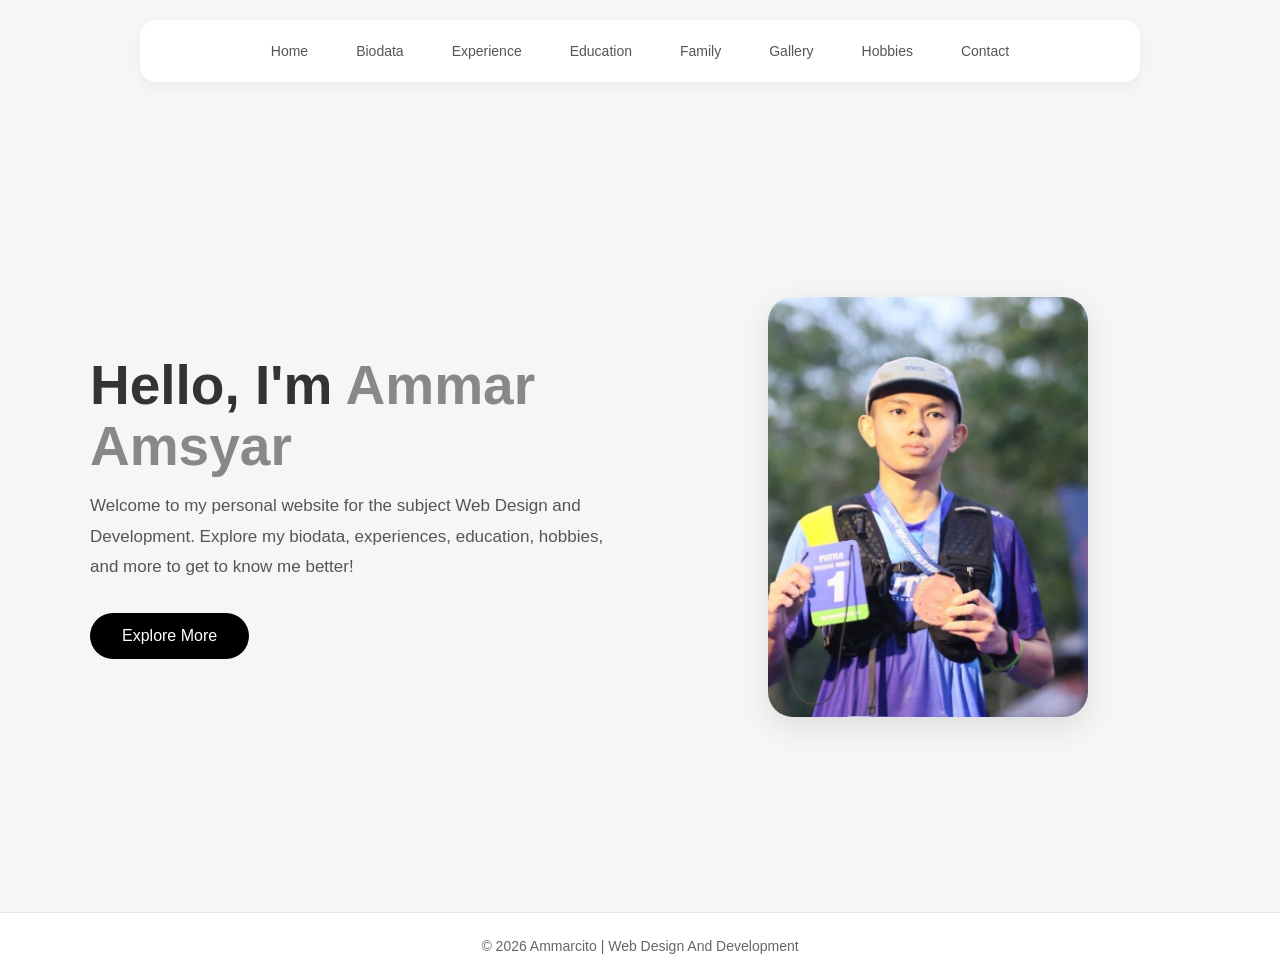
<file: index.html>
<!DOCTYPE html>
<html lang="en">
<head>
    <meta charset="UTF-8">
    <meta name="viewport" content="width=device-width, initial-scale=1.0">
    <title>Home | AMMAR AMSYAR </title>
    <link rel="stylesheet" href="style.css">

</head>

<body>

    
    <nav>
        <a href="index.html">Home</a>
        <a href="biodata.html">Biodata</a>
        <a href="experience.html">Experience</a>
        <a href="education.html">Education</a>
        <a href="family.html">Family</a>
        <a href="gallery.html">Gallery</a>
        <a href="hobbies.html">Hobbies</a>
        <a href="contact.html">Contact</a>
    </nav>

    
    <section class="hero">

        <div class="container">

            <div class="text">
                <h1>Hello, I'm <span>Ammar Amsyar</span></h1>

                <p>
                    Welcome to my personal website for the subject
                    Web Design and Development. Explore my biodata,
                    experiences, education, hobbies, and more to get to know me better!
                </p>

                <a href="biodata.html" class="btn">Explore More</a>
            </div>

            <div class="image">
                <img src="images/Ammar.jpeg" alt="Ammar Amsyar">
            </div>

        </div>

    </section>

    
    <footer>
        <p>© 2026 Ammarcito | Web Design And Development</p>
    </footer>

</body>
</html>
</file>
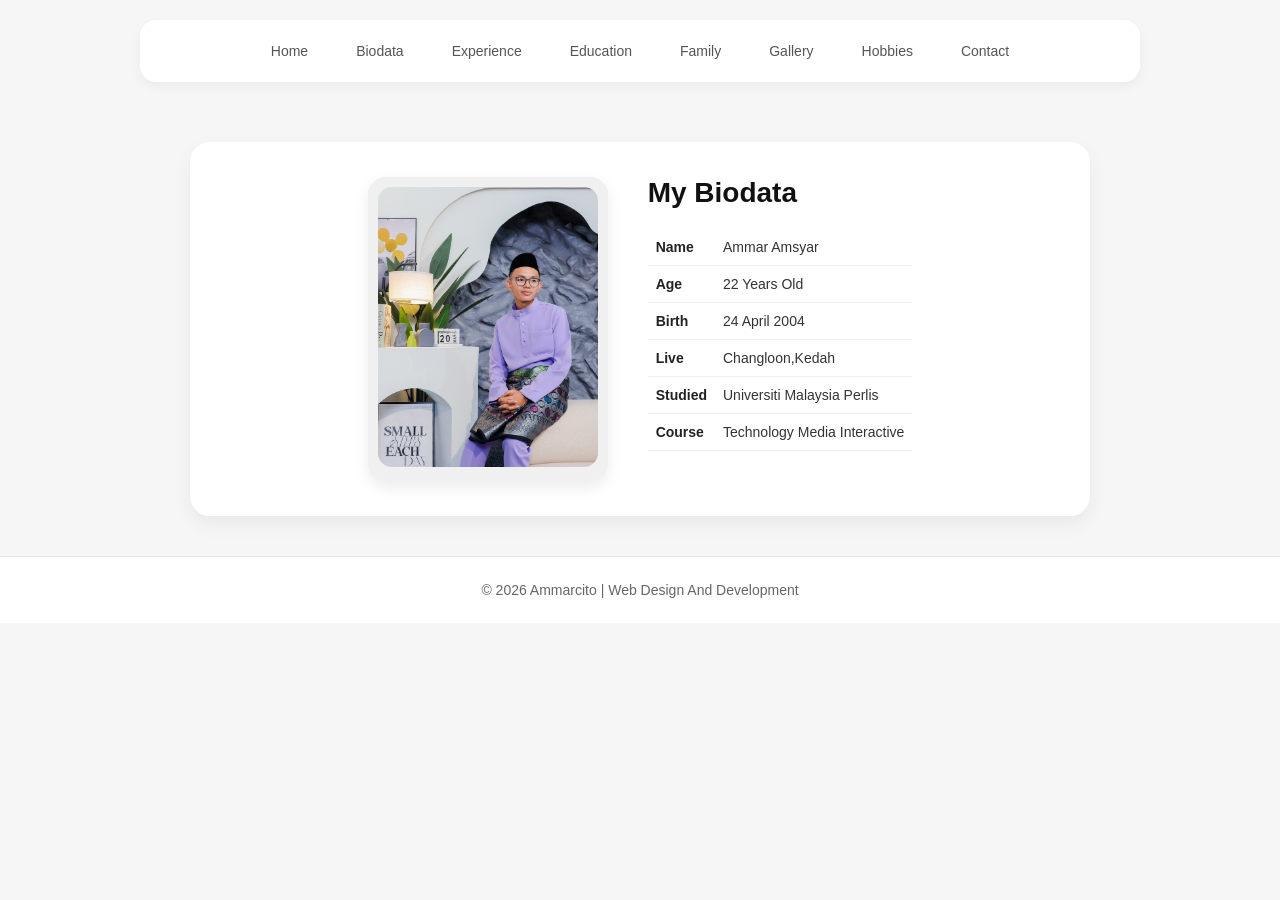
<file: biodata.html>
<!DOCTYPE html>
<html lang="en">
<head>
    <meta charset="UTF-8">
    <meta name="viewport" content="width=device-width, initial-scale=1.0">
    <title>Biodata | AMMAR AMSYAR</title>

    <link rel="stylesheet" href="style.css">
</head>

<body>


    <nav>
        <a href="index.html">Home</a>
        <a href="biodata.html">Biodata</a>
        <a href="experience.html">Experience</a>
        <a href="education.html">Education</a>
        <a href="family.html">Family</a>
        <a href="gallery.html">Gallery</a>
        <a href="hobbies.html">Hobbies</a>
        <a href="contact.html">Contact</a>
    </nav>

   
    <section class="biodata-section">

        <div class="biodata-container">

          
            <div class="biodata-image">

                <div class="frame">
                    <img src="images/Ammar2.jpg" alt="Ammar Amsyar">
                </div>

            </div>

            
            <div class="biodata-content">

                <h1>My Biodata</h1>

                <table>

                    <tr>
                        <td><strong>Name</strong></td>
                        <td>Ammar Amsyar</td>
                    </tr>

                    <tr>
                        <td><strong>Age</strong></td>
                        <td>22 Years Old</td>
                    </tr>

                    <tr>
                        <td><strong>Birth</strong></td>
                        <td>24 April 2004</td>
                    </tr>

                    <tr>
                        <td><strong>Live</strong></td>
                        <td>Changloon,Kedah</td>
                    </tr>

                    <tr>
                        <td><strong>Studied</strong></td>
                        <td>Universiti Malaysia Perlis</td>
                    </tr>

                    <tr>
                        <td><strong>Course</strong></td>
                        <td>Technology Media Interactive</td>
                    </tr>

                </table>

            </div>

        </div>

    </section>
 <footer>
        <p>&copy; 2026 Ammarcito | Web Design And Development</p>
    </footer>

</body>
</html>
</file>
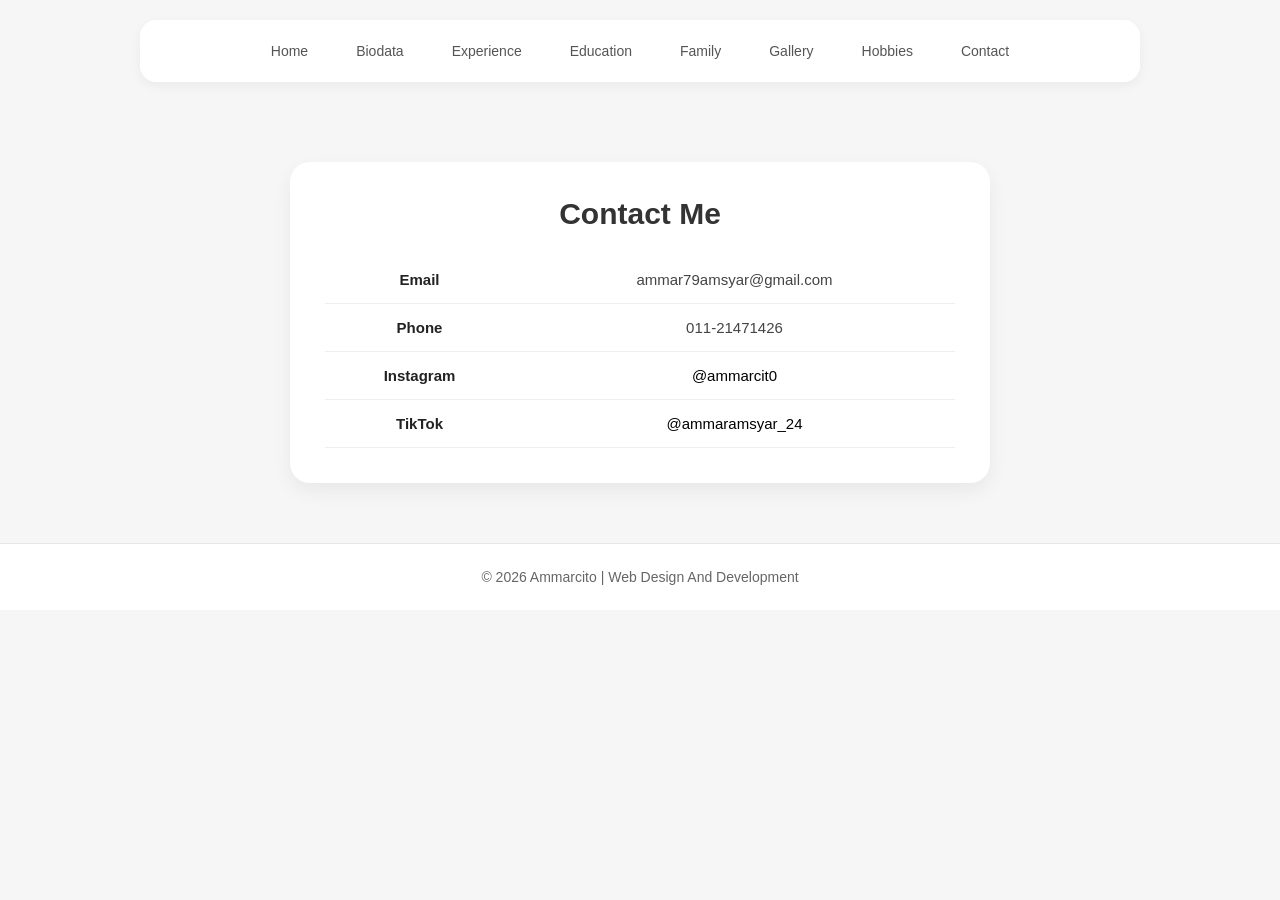
<file: contact.html>
<!DOCTYPE html>
<html lang="en">
<head>
    <meta charset="UTF-8">
    <meta name="viewport" content="width=device-width, initial-scale=1.0">
    <title>Contact | AMMAR AMSYAR</title>

    <link rel="stylesheet" href="style.css">
</head>

<body>

    
    <nav>
        <a href="index.html">Home</a>
        <a href="biodata.html">Biodata</a>
        <a href="experience.html">Experience</a>
        <a href="education.html">Education</a>
        <a href="family.html">Family</a>
        <a href="gallery.html">Gallery</a>
        <a href="hobbies.html">Hobbies</a>
        <a href="contact.html">Contact</a>
    </nav>

  
    <section class="contact-section">

        <div class="contact-container">

            <h1>Contact Me</h1>

            <table class="contact-table">

                <tr>
                    <td><strong>Email</strong></td>
                    <td>ammar79amsyar@gmail.com</td>
                </tr>

                <tr>
                    <td><strong>Phone</strong></td>
                    <td>011-21471426</td>
                </tr>

                <tr>
                    <td><strong>Instagram</strong></td>
                    <td>
                        <a href="https://www.instagram.com/ammarcit0/?hl=en" target="_blank">
                            @ammarcit0
                        </a>
                    </td>
                </tr>

                <tr>
                    <td><strong>TikTok</strong></td>
                    <td>
                        <a href="https://www.tiktok.com/@ammaramsyar_24" target="_blank">
                            @ammaramsyar_24
                        </a>
                    </td>
                </tr>

            </table>

        </div>

    </section>
   
    <footer>
        <p>© 2026 Ammarcito | Web Design And Development</p>
    </footer>

</body>
</html>
</file>
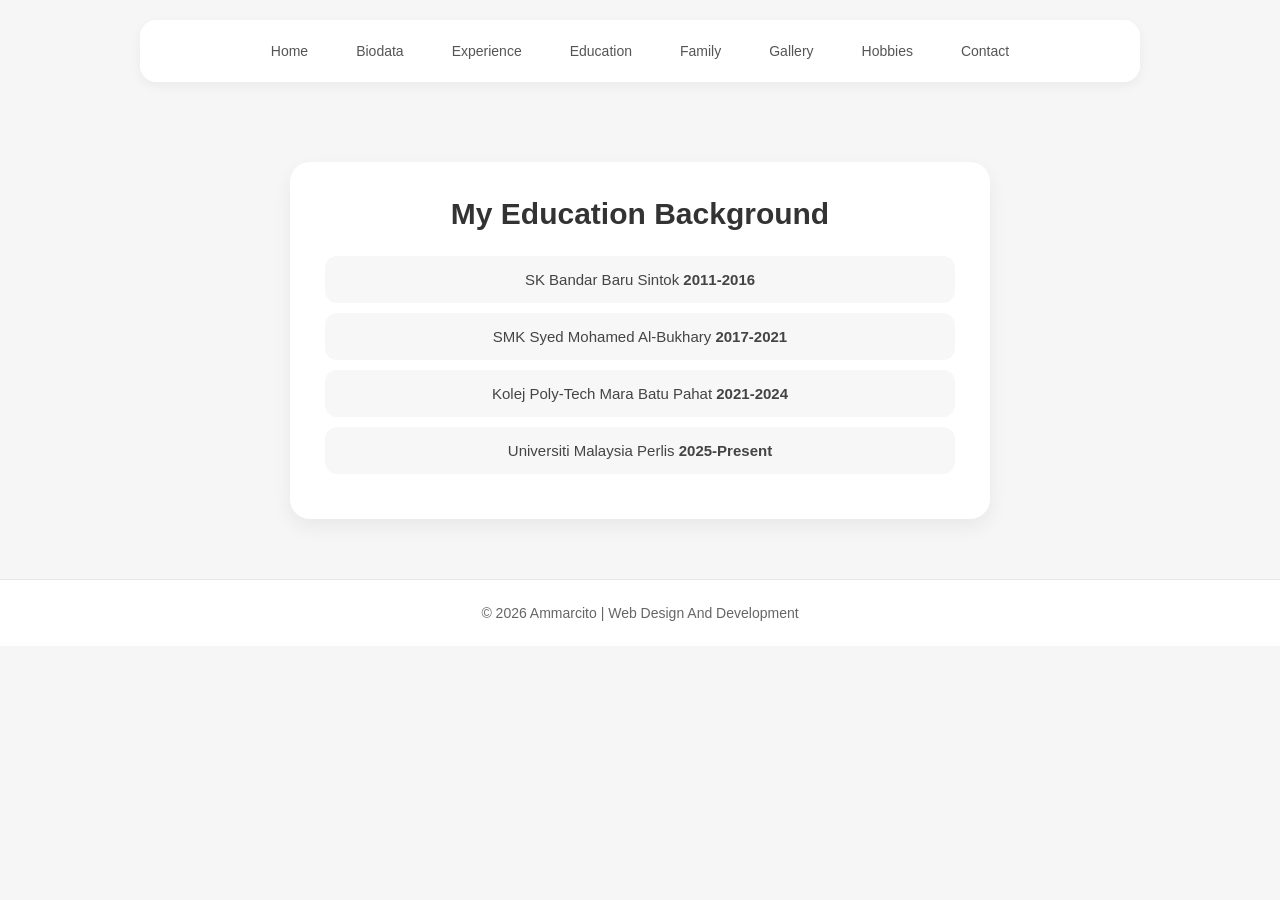
<file: education.html>
<!DOCTYPE html>
<html lang="en">
<head>
    <meta charset="UTF-8">
    <meta name="viewport" content="width=device-width, initial-scale=1.0">
    <title>Education | AMMAR AMSYAR</title>

    <link rel="stylesheet" href="style.css">
</head>

<body>

   
    <nav>
        <a href="index.html">Home</a>
        <a href="biodata.html">Biodata</a>
        <a href="experience.html">Experience</a>
        <a href="education.html">Education</a>
        <a href="family.html">Family</a>
        <a href="gallery.html">Gallery</a>
        <a href="hobbies.html">Hobbies</a>
        <a href="contact.html">Contact</a>
    </nav>

    
    <section class="education-section">

        <div class="education-container">

            <h1>My Education Background</h1>

            <ul class="edu-list">
    <li>
        SK Bandar Baru Sintok 
        <strong>2011-2016</strong>
    </li>

    <li>
        SMK Syed Mohamed Al-Bukhary 
        <strong>2017-2021</strong>
    </li>

    <li>
        Kolej Poly-Tech Mara Batu Pahat 
        <strong>2021-2024</strong>
    </li>

    <li>
        Universiti Malaysia Perlis 
        <strong>2025-Present</strong>
    </li>

</ul>
            </ul>
        </ul>

        </div>

    </section>

  
    <footer>
        <p>&copy; 2026 Ammarcito | Web Design And Development</p>
    </footer>

</body>
</html>
</file>
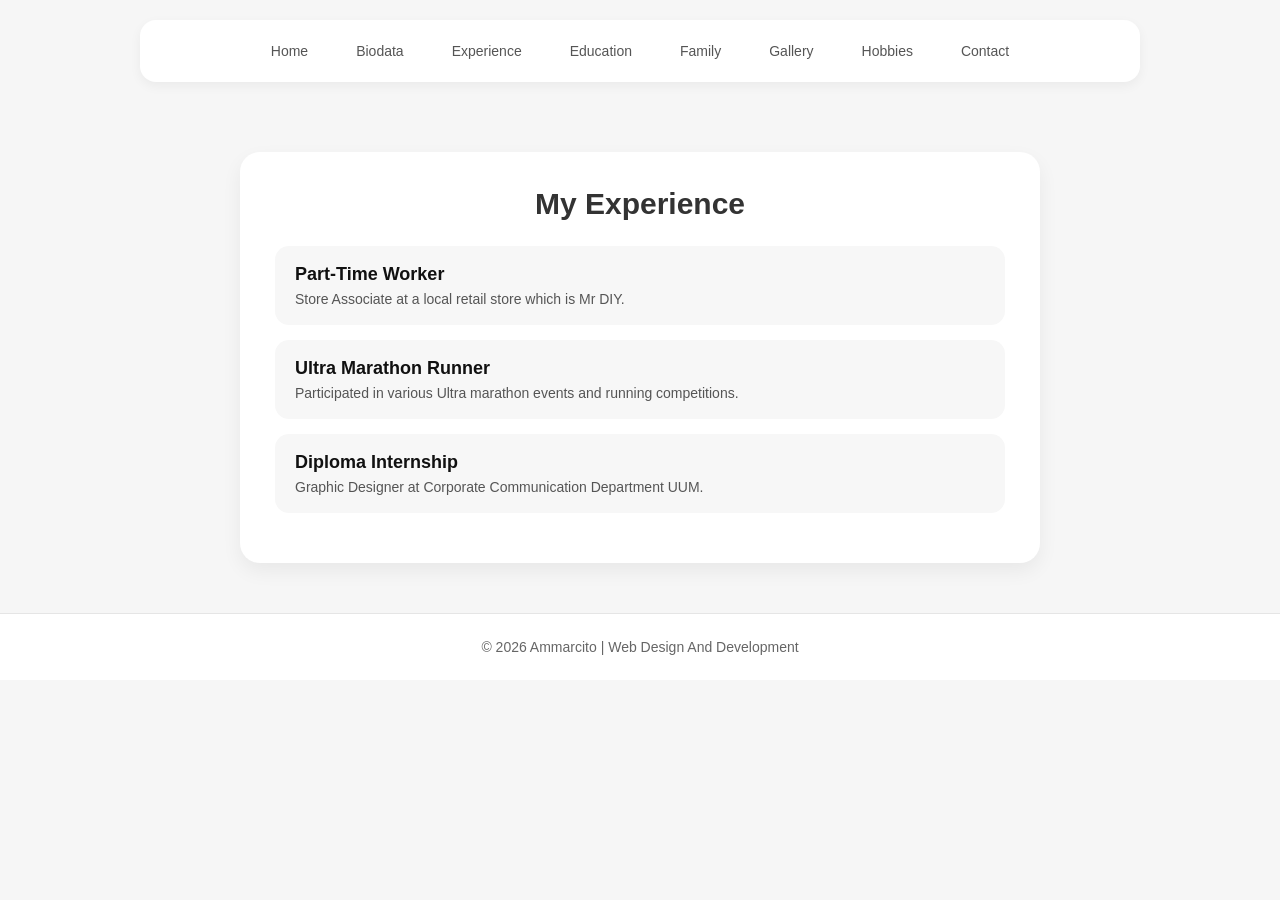
<file: experience.html>
<!DOCTYPE html>
<html lang="en">
<head>
    <meta charset="UTF-8">
    <meta name="viewport" content="width=device-width, initial-scale=1.0">
    <title>Experience | AMMAR AMSYAR</title>

    <link rel="stylesheet" href="style.css">
</head>

<body>

  
    <nav>
        <a href="index.html">Home</a>
        <a href="biodata.html">Biodata</a>
        <a href="experience.html">Experience</a>
        <a href="education.html">Education</a>
        <a href="family.html">Family</a>
        <a href="gallery.html">Gallery</a>
        <a href="hobbies.html">Hobbies</a>
        <a href="contact.html">Contact</a>
    </nav>

   
    <section class="experience-section">

        <div class="experience-container">

            <h1>My Experience</h1>

            <div class="exp-card">
                <h3>Part-Time Worker</h3>
                <p>Store Associate at a local retail store which is Mr DIY.</p>
            </div>

            <div class="exp-card">
                <h3>Ultra Marathon Runner</h3>
                <p>Participated in various Ultra marathon events and running competitions.</p>
            </div>
                
            <div class="exp-card">
                <h3>Diploma Internship</h3>
                <p>Graphic Designer at Corporate Communication Department UUM.</p>
            </div>
        </div>

    </section>
 <footer>
        <p>&copy; 2026 Ammarcito | Web Design And Development</p>
    </footer>

</body>
</html>
</file>
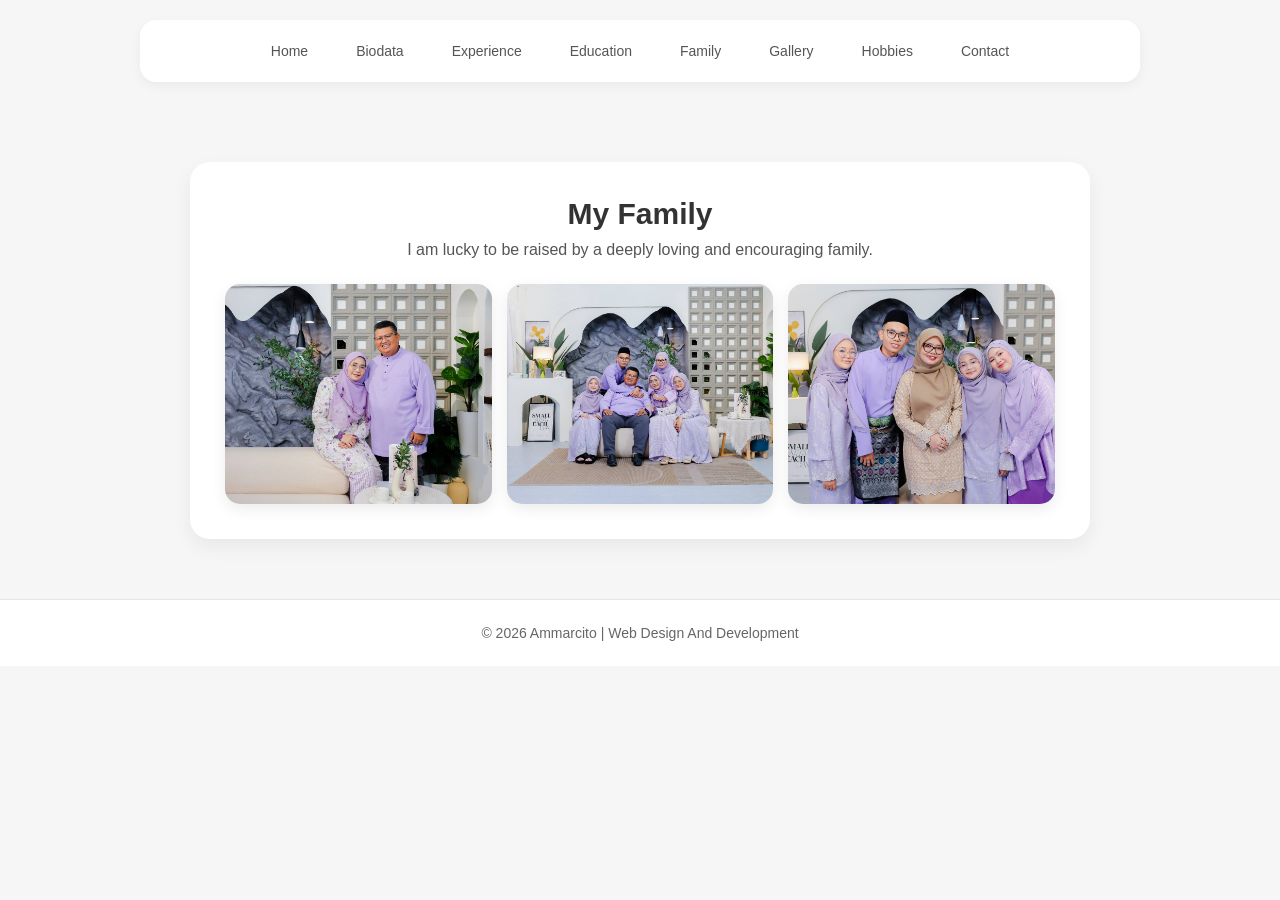
<file: family.html>
<!DOCTYPE html>
<html lang="en">
<head>
    <meta charset="UTF-8">
    <meta name="viewport" content="width=device-width, initial-scale=1.0">
    <title>Family | AMMAR AMSYAR</title>

    <link rel="stylesheet" href="style.css">
</head>

<body>

  
    <nav>
        <a href="index.html">Home</a>
        <a href="biodata.html">Biodata</a>
        <a href="experience.html">Experience</a>
        <a href="education.html">Education</a>
        <a href="family.html">Family</a>
        <a href="gallery.html">Gallery</a>
        <a href="hobbies.html">Hobbies</a>
        <a href="contact.html">Contact</a>
    </nav>

   
    <section class="family-section">

        <div class="family-container">

            <h1>My Family</h1>
            <p>I am lucky to be raised by a deeply loving and encouraging family.</p>

            <div class="family-grid">

                <img src="images/fam1.jpg" alt="Family Photo 1">
                <img src="images/fam2.jpg" alt="Family Photo 2">
                <img src="images/fam3.jpg" alt="Family Photo 3">
    

            </div>

        </div>

    </section>
 <footer>
        <p>&copy; 2026 Ammarcito | Web Design And Development</p>
    </footer>

</body>
</html>
</file>
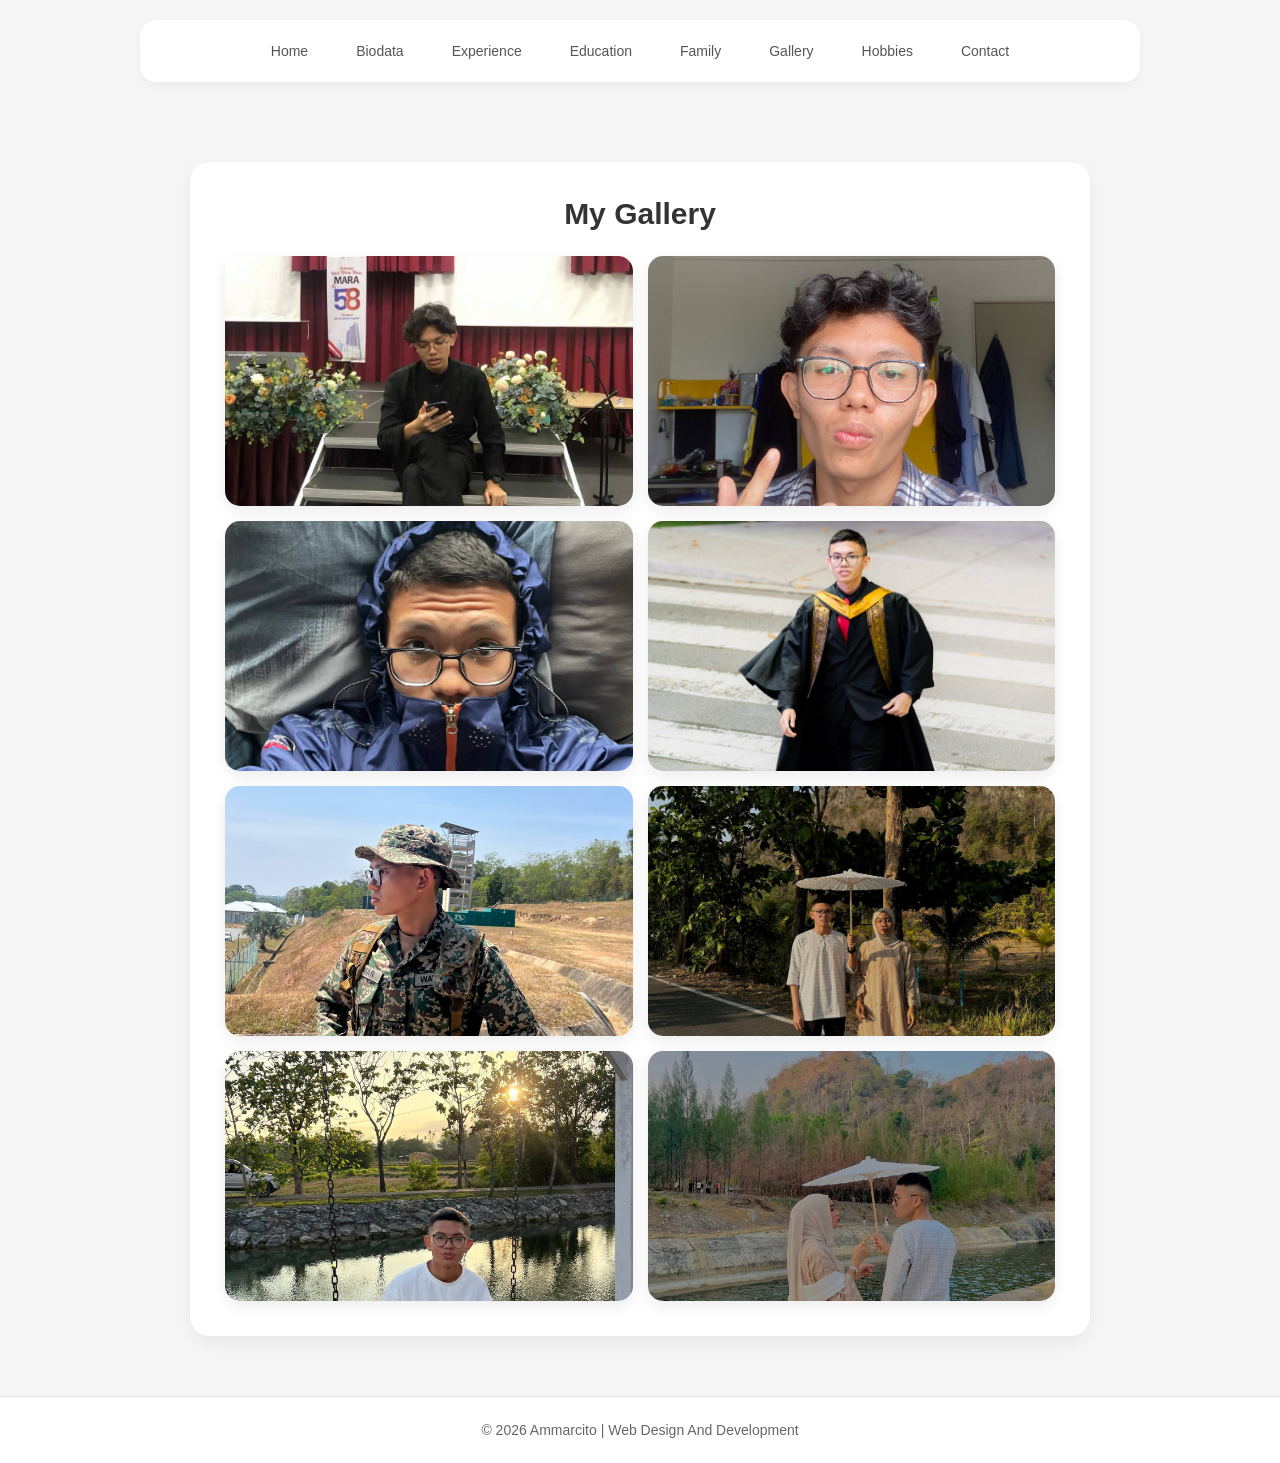
<file: gallery.html>
<!DOCTYPE html>
<html lang="en">
<head>
    <meta charset="UTF-8">
    <meta name="viewport" content="width=device-width, initial-scale=1.0">
    <title>Gallery | AMMAR AMSYAR</title>

    <link rel="stylesheet" href="style.css">
</head>

<body>

   
    <nav>
        <a href="index.html">Home</a>
        <a href="biodata.html">Biodata</a>
        <a href="experience.html">Experience</a>
        <a href="education.html">Education</a>
        <a href="family.html">Family</a>
        <a href="gallery.html">Gallery</a>
        <a href="hobbies.html">Hobbies</a>
        <a href="contact.html">Contact</a>
    </nav>

    
    <section class="gallery-section">

        <div class="gallery-container">

            <h1>My Gallery</h1>

            <div class="gallery-grid">

                <img src="images/gallery1.jpg" alt="Gallery 1">
                <img src="images/gallery2.jpg" alt="Gallery 2">
                <img src="images/gallery3.jpg" alt="Gallery 3">
                <img src="images/gallery4.jpg" alt="Gallery 4">
                <img src="images/gallery5.jpg" alt="Gallery 5">
                <img src="images/gallery6.jpg" alt="Gallery 6">
                <img src="images/gallery7.jpg" alt="Gallery 7">
                <img src="images/gallery8.jpg" alt="Gallery 8">



            </div>

        </div>

    </section>
 <footer>
        <p>&copy; 2026 Ammarcito | Web Design And Development</p>
    </footer>

</body>
</html>
</file>
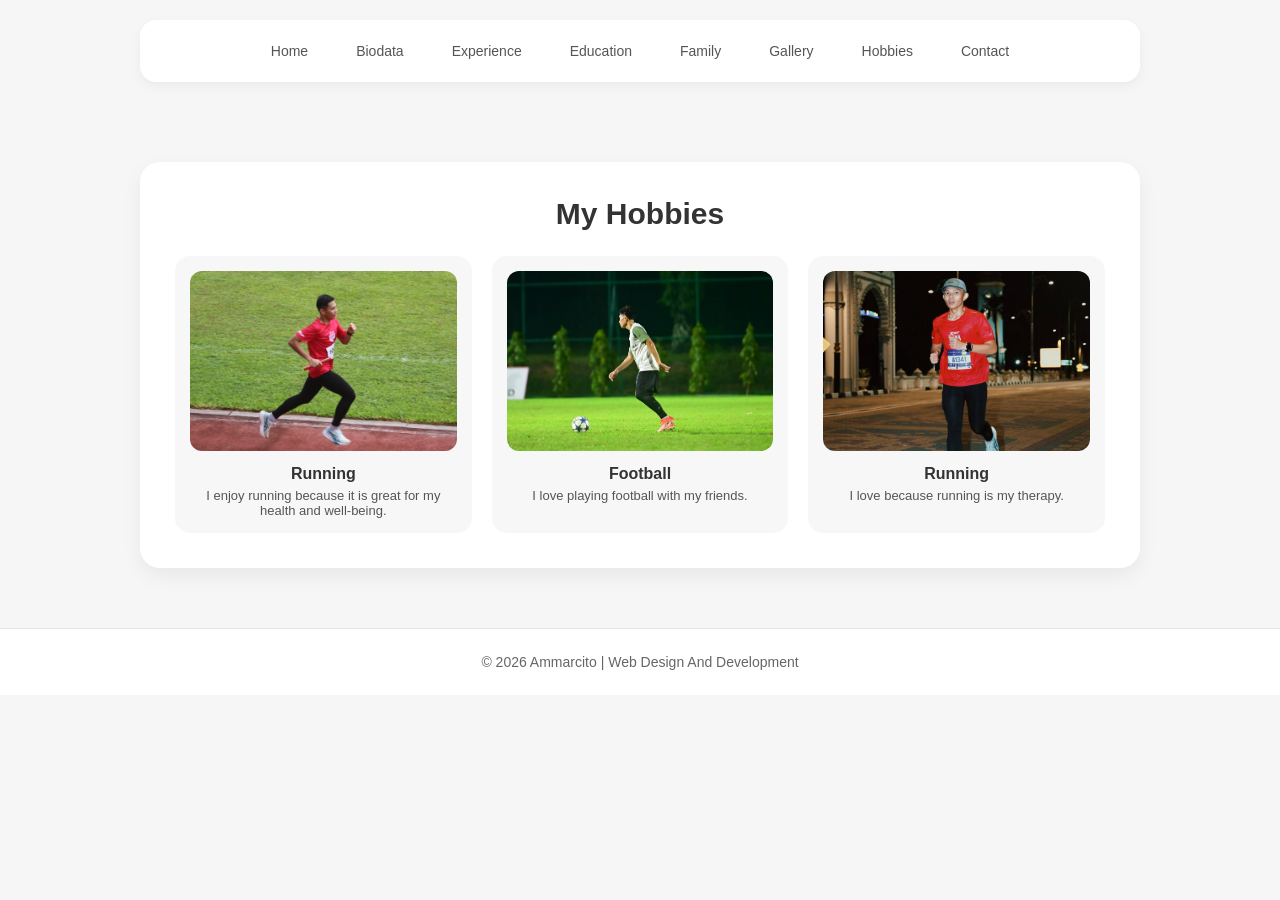
<file: hobbies.html>
<!DOCTYPE html>
<html lang="en">
<head>
    <meta charset="UTF-8">
    <meta name="viewport" content="width=device-width, initial-scale=1.0">
    <title>Hobbies | AMMAR AMSYAR</title>

    <link rel="stylesheet" href="style.css">
</head>

<body>

  
    <nav>
        <a href="index.html">Home</a>
        <a href="biodata.html">Biodata</a>
        <a href="experience.html">Experience</a>
        <a href="education.html">Education</a>
        <a href="family.html">Family</a>
        <a href="gallery.html">Gallery</a>
        <a href="hobbies.html">Hobbies</a>
        <a href="contact.html">Contact</a>
    </nav>

    
    <section class="hobbies-section">

        <div class="hobbies-container">

            <h1>My Hobbies</h1>

           
            <div class="hobby-grid">

                <div class="hobby-box">
                    <img src="images/hobbies1.jpg" alt="Running">
                    <h3>Running</h3>
                    <p>I enjoy running because it is great for my health and well-being.</p>
                </div>

                <div class="hobby-box">
                    <img src="images/hobbies2.jpg" alt="Football">
                    <h3>Football</h3>
                    <p>I love playing football with my friends.</p>
                </div>

                <div class="hobby-box">
                    <img src="images/hobbies3.jpg" alt="Running">
                    <h3>Running</h3>
                    <p>I love because running is my therapy.</p>
                </div>

            </div>

        </div>

    </section>
 <footer>
        <p>&copy; 2026 Ammarcito | Web Design And Development</p>
    </footer>

</body>
</html>
</file>
<file: style.css>
*{
            margin:0;
            padding:0;
            box-sizing:border-box;
            font-family: 'Poppins', sans-serif;
        }

        body{
            background:#6c6565;
            color:#222;
        }



nav{
    display:flex;
    justify-content:center;
    gap:14px;

    padding:14px;
    margin:20px auto;

    width:90%;
    max-width:1000px;

    background:#1e1e1e;

    border-radius:18px;

    box-shadow:0 4px 12px rgba(0,0,0,0.06);
}

nav a{
    text-decoration:none;
    color:#5a5a5a;
    font-size:14px;
    font-weight:500;

    padding:8px 14px;
    border-radius:12px;

    transition:0.3s;
}

nav a:hover{
    background:#6f73d2;
    color:#111;
}
       
        .hero{
            min-height:90vh;
            display:flex;
            align-items:center;
            justify-content:center;
            padding:40px;
        }

        .container{
            max-width:1100px;
            width:100%;
            display:flex;
            align-items:center;
            justify-content:space-between;
            gap:50px;
            flex-wrap:wrap;
        }

        .text{
            flex:1;
        }

        .text h1{
            font-size:55px;
            margin-bottom:15px;
            line-height:1.1;
        }

        .text span{
            color:#888;
        }

        .text p{
            font-size:17px;
            color:#555;
            line-height:1.8;
            margin-bottom:30px;
        }

        .btn{
            display:inline-block;
            padding:14px 32px;
            background:black;
            color:white;
            text-decoration:none;
            border-radius:50px;
            transition:0.3s;
        }

        .btn:hover{
            background:#333;
            transform:translateY(-2px);
        }

        
        .image{
            flex:1;
            display:flex;
            justify-content:center;
        }

        .image img{
            width:320px;
            height:420px;
            object-fit:cover;
            border-radius:25px;
            box-shadow:0 10px 30px rgba(0,0,0,0.1);
        }

        
        footer{
            text-align:center;
            padding:25px;
            background:white;
            color:#666;
            font-size:14px;
            border-top:1px solid #e5e5e5;
        }

        
        @media(max-width:768px){

            .container{
                flex-direction:column-reverse;
                text-align:center;
            }

            .text h1{
                font-size:40px;
            }

            nav{
                flex-wrap:wrap;
                gap:15px;
            }

            .image img{
                width:260px;
                height:340px;
            }
        }
      
body{
    margin:0;
    font-family:Arial, sans-serif;
    background:#f6f6f6;
    color:#333;
}


nav{
    display:flex;
    justify-content:center;
    gap:20px;

    padding:15px;
    margin:20px auto;

    width:90%;
    max-width:1000px;

    background:white;
    border-radius:16px;

    box-shadow:0 4px 12px rgba(0,0,0,0.05);
}

nav a{
    text-decoration:none;
    color:#555;
    font-size:14px;
    transition:0.3s;
}

nav a:hover{
    color:#000;
}


.biodata-section{
    display:flex;
    justify-content:center;
    align-items:center;

    padding:40px 20px;
}


.biodata-container{
    display:flex;
    flex-wrap:wrap;
    justify-content:center;
    gap:40px;

    background:white;
    padding:35px;

    border-radius:20px;

    box-shadow:0 8px 20px rgba(0,0,0,0.06);

    max-width:900px;
    width:100%;
}


.biodata-image{
    display:flex;
    justify-content:center;
    align-items:center;
}

.frame{
    padding:10px;
    border-radius:18px;
    background:#f0f0f0;

    box-shadow:0 6px 15px rgba(0,0,0,0.08);
}

.frame img{
    width:220px;
    height:280px;
    object-fit:cover;

    border-radius:14px;
}


.biodata-content h1{
    font-size:28px;
    margin-bottom:20px;
    color:#111;
}


table{
    border-collapse:collapse;
    width:100%;
    min-width:250px;
}

td{
    padding:10px 8px;
    font-size:14px;
    border-bottom:1px solid #eee;
}

td strong{
    color:#222;
}


@media(max-width:768px){
    .biodata-container{
        text-align:center;
        padding:25px;
    }

    .frame img{
        width:180px;
        height:230px;
    }
}
.experience-section{
    display:flex;
    justify-content:center;
    align-items:center;

    padding:50px 20px;
}


.experience-container{
    width:100%;
    max-width:800px;

    background:white;
    padding:35px;

    border-radius:20px;

    box-shadow:0 8px 20px rgba(0,0,0,0.06);
}

.experience-container h1{
    text-align:center;
    margin-bottom:25px;
    font-size:30px;
}


.exp-card{
    background:#f7f7f7;
    padding:18px 20px;

    border-radius:14px;

    margin-bottom:15px;

    transition:0.3s;
}

.exp-card:hover{
    transform:translateY(-3px);
    background:#f1f1f1;
}

.exp-card h3{
    margin-bottom:6px;
    font-size:18px;
    color:#111;
}

.exp-card p{
    font-size:14px;
    color:#555;
}

.education-section{
    display:flex;
    justify-content:center;
    align-items:center;

    padding:60px 20px;
}

.education-container{
    width:100%;
    max-width:700px;

    background:white;
    padding:35px;

    border-radius:20px;

    box-shadow:0 8px 20px rgba(0,0,0,0.06);

    text-align:center;
}

.education-container h1{
    font-size:30px;
    margin-bottom:25px;
}


.edu-list{
    list-style:none;
    padding:0;
    margin:0;
}

.edu-list li{
    background:#f7f7f7;

    margin:10px 0;
    padding:15px 18px;

    border-radius:12px;

    font-size:15px;
    color:#444;

    transition:0.3s;
}


.edu-list li:hover{
    background:#ececec;
    transform:translateY(-2px);
}

.family-section{
    display:flex;
    justify-content:center;

    padding:60px 20px;
}


.family-container{
    width:100%;
    max-width:900px;

    background:white;
    padding:35px;

    border-radius:20px;

    box-shadow:0 8px 20px rgba(0,0,0,0.06);

    text-align:center;
}

.family-container h1{
    font-size:30px;
    margin-bottom:10px;
}

.family-container p{
    color:#555;
    margin-bottom:25px;
}


.family-grid{
    display:grid;
    grid-template-columns:repeat(3, 1fr);
    gap:15px;
}


.family-grid img{
    width:100%;
    height:220px;
    object-fit:cover;

    border-radius:15px;

    box-shadow:0 5px 15px rgba(0,0,0,0.08);

    transition:0.3s;
}


.family-grid img:hover{
    transform:scale(1.03);
}


@media(max-width:768px){
    .family-grid{
        grid-template-columns:1fr;
    }

    .family-grid img{
        height:200px;
    }
}

.gallery-section{
    display:flex;
    justify-content:center;

    padding:60px 20px;
}


.gallery-container{
    width:100%;
    max-width:900px;

    background:white;
    padding:35px;

    border-radius:20px;

    box-shadow:0 8px 20px rgba(0,0,0,0.06);

    text-align:center;
}

.gallery-container h1{
    font-size:30px;
    margin-bottom:25px;
}


.gallery-grid{
    display:grid;
    grid-template-columns:repeat(2, 1fr);
    gap:15px;
}


.gallery-grid img{
    width:100%;
    height:250px;
    object-fit:cover;

    border-radius:15px;

    box-shadow:0 5px 15px rgba(0,0,0,0.08);

    transition:0.3s ease;
}


.gallery-grid img:hover{
    transform:scale(1.03);
}


@media(max-width:768px){
    .gallery-grid{
        grid-template-columns:1fr;
    }

    .gallery-grid img{
        height:220px;
    }
}

.hobbies-section{
    display:flex;
    justify-content:center;
    padding:60px 20px;
}

.hobbies-container{
    width:100%;
    max-width:1000px;

    background:white;
    padding:35px;

    border-radius:20px;

    box-shadow:0 8px 20px rgba(0,0,0,0.06);

    text-align:center;
}

.hobbies-container h1{
    font-size:30px;
    margin-bottom:25px;
}


.hobby-grid{
    display:grid;
    grid-template-columns:repeat(3, 1fr);
    gap:20px;
}


.hobby-box{
    background:#f7f7f7;
    padding:15px;

    border-radius:15px;

    transition:0.3s;
}

.hobby-box:hover{
    transform:translateY(-5px);
    background:#f0f0f0;
}


.hobby-box img{
    width:100%;
    height:180px;
    object-fit:cover;

    border-radius:12px;

    margin-bottom:10px;
}


.hobby-box h3{
    font-size:16px;
    margin-bottom:5px;
}

.hobby-box p{
    font-size:13px;
    color:#555;
}


@media(max-width:768px){
    .hobby-grid{
        grid-template-columns:1fr;
    }

    .hobby-box img{
        height:200px;
    }
}

.contact-section{
    display:flex;
    justify-content:center;
    align-items:center;

    padding:60px 20px;
}

.contact-container{
    width:100%;
    max-width:700px;

    background:white;
    padding:35px;

    border-radius:20px;

    box-shadow:0 8px 20px rgba(0,0,0,0.06);

    text-align:center;
}


.contact-container h1{
    font-size:30px;
    margin-bottom:25px;
}


.contact-table{
    width:100%;
    border-collapse:collapse;

    margin:0 auto;
}


.contact-table td{
    padding:15px;
    border-bottom:1px solid #eee;

    font-size:15px;
    color:#444;
}


.contact-table td:first-child{
    width:30%;
    color:#111;
}


.contact-table a{
    color:#000;
    text-decoration:none;
    font-weight:500;
}

.contact-table a:hover{
    text-decoration:underline;
}
</file>
